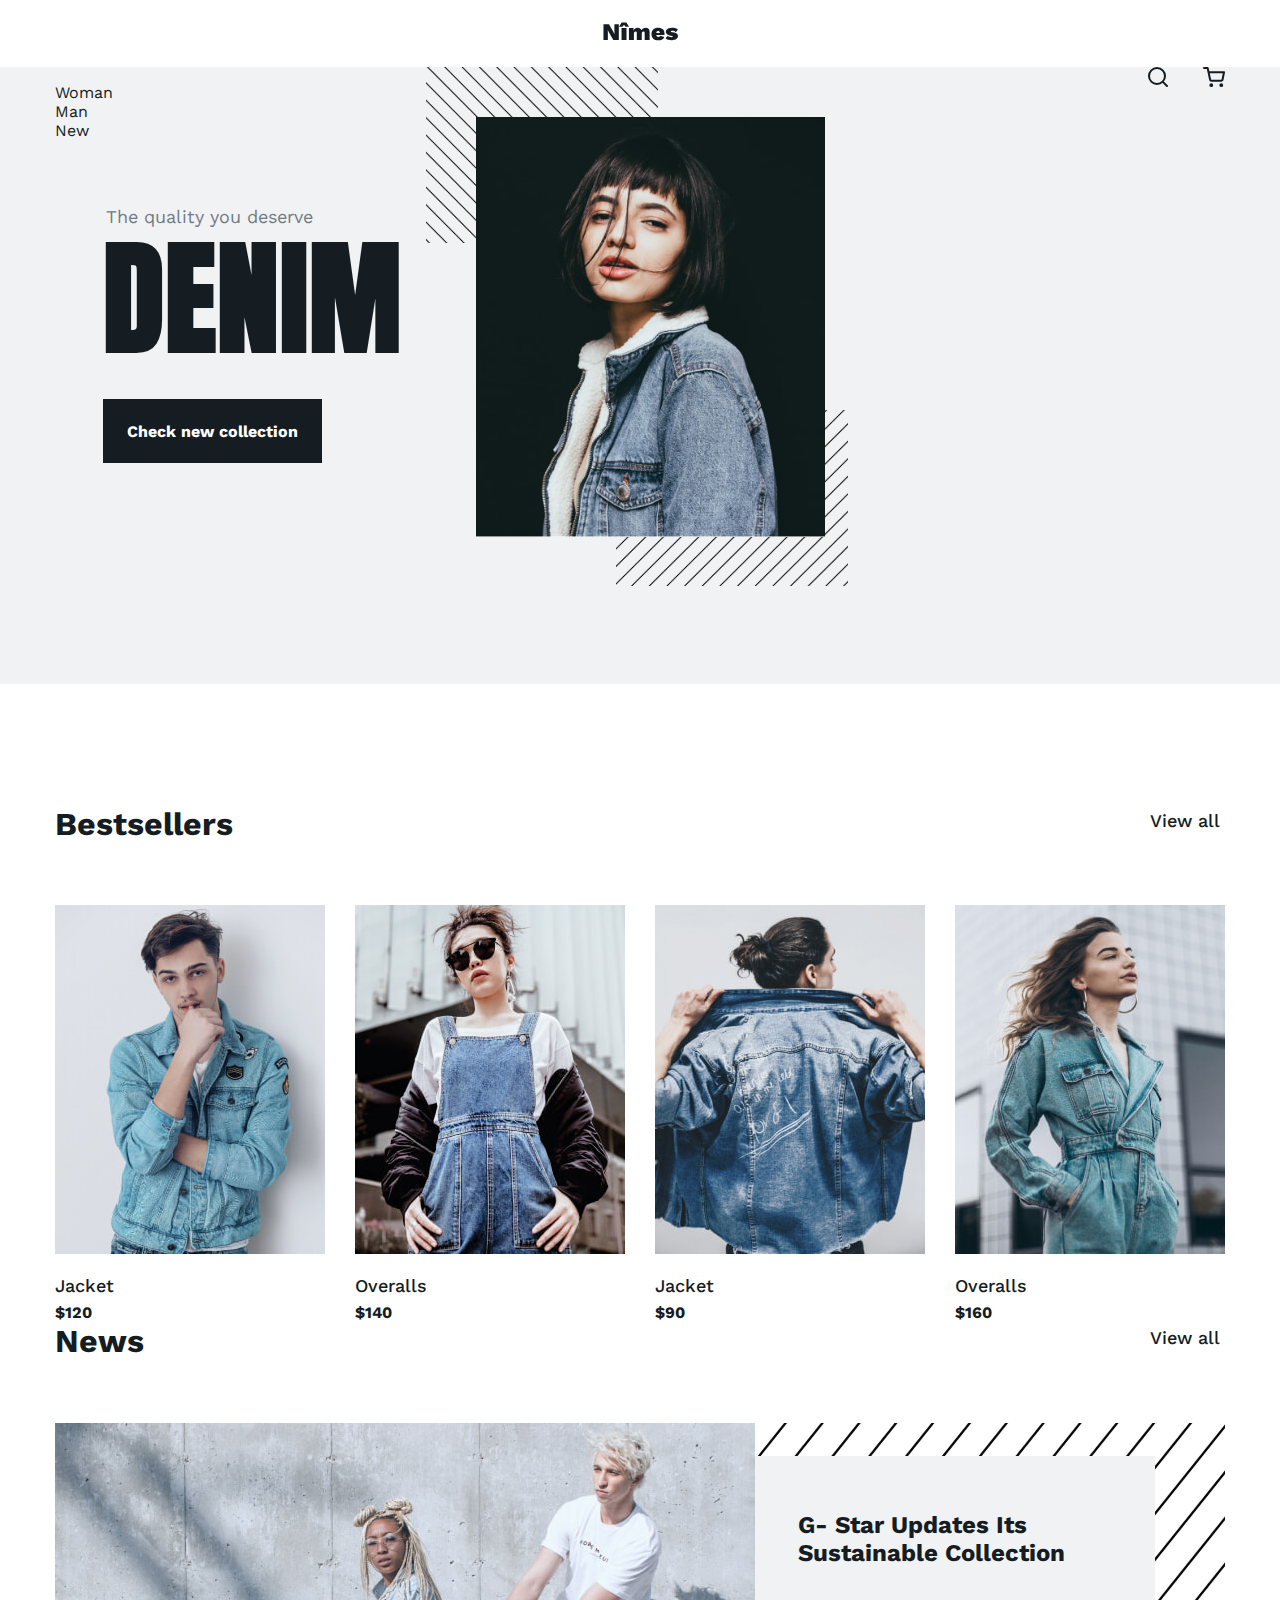
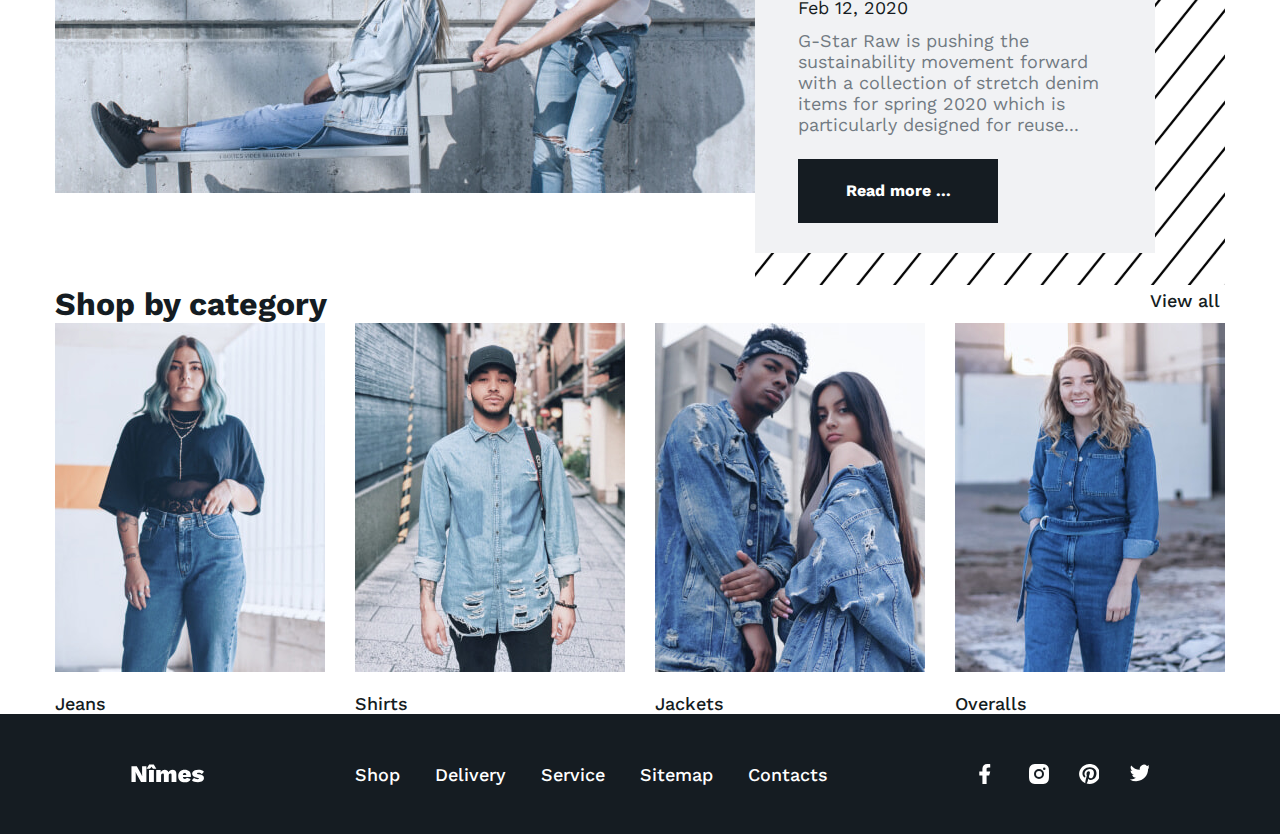
<file: index.html>
<!DOCTYPE html>
<html lang="ru">

<head>
  <meta charset="UTF-8">
  <title>Denim</title>
  <link href="https://fonts.googleapis.com/css2?family=Anton&family=Work+Sans:wght@400;500;700&display=swap"
    rel="stylesheet">
  <link href="css/style.css" rel="stylesheet">
</head>

<body>

  <header class="header container">
    <h1 class="visually-hidden">Интернет-магазин Nimes</h1>
    <nav class="main-navigation">

    </nav>
    <div class="logo">
      <a href="#">
        <img src="img/logo.svg" width="75px" height="17px" alt="Nimes">
      </a>
    </div>


  </header>

  <main class="main">

    <section class="promo">
      <div class="promo-wrapper container">
        <ul class="main-nav-items">
          <li class="main-nav-item"><a href="#">Woman</a></li>
          <li class="main-nav-item"><a href="#">Man</a></li>
          <li class="main-nav-item"><a href="#">New</a></li>
        </ul>
        <div class="promo-text-wrapper">
          <p class="promo-slogan">The quality you deserve</p>
          <h2 class="promo-title">DENIM</h2>
          <a href="catalog.html" class="button promo-btn">Check new collection</a>
        </div>
        <div class="promo-pict">
          <img src="img/denim-photo.jpg" width="430px" height="517.33px" alt="Фото девушки в одежде марки Denim">
        </div>
        <div class="personel-menu">
          <a class="search" href="#" title="Поиск"><img src="img/search.svg" width="20" height="20" fill="none">

          </a>
          <a class="cart" href="#" title="Корзина"><img src="img/basket.svg" width="22" height="20" fill="none"
              xmlns="http://www.w3.org/2000/svg">

          </a>
        </div>
      </div>
    </section>

    <section class="bestsellers container">
      <div class="title-wrapper">
        <h2 class="main-title">Bestsellers</h2>
        <a href="catalog.html">View all</a>
      </div>
      <ul class="catalog-items">
        <li class="catalog-item">
          <a href="#">
            <img src="img/jacket.jpg" width="270px" height="349px" alt="Фото Jacket">
            <p class="item-name">Jacket</p>
            <p class="cost">$120</p>
          </a>
        </li>
        <li class="catalog-item">
          <a href="#">
            <img src="img/overalls-1.jpg" width="270px" height="349px" alt="Фото Overalls">
            <p class="item-name">Overalls</p>
            <p class="cost">$140</p>
          </a>
        </li>
        <li class="catalog-item">
          <a href="#">
            <img src="img/jacket-2.jpg" width="270px" height="349px" alt="Фото Jacket">
            <p class="item-name">Jacket</p>
            <p class="cost">$90</p>
          </a>
        </li>
        <li class="catalog-item">
          <a href="item.html">
            <img src="img/overalls-2.jpg" width="270px" height="349px" alt="Фото Overalls">
            <p class="item-name">Overalls</p>
            <p class="cost">$160</p>
          </a>
        </li>
      </ul>
    </section>

    <section class="news container">
      <div class="title-wrapper">
        <h2 class="main-title">News</h2>
        <a href="#">View all</a>
      </div>
      <div class="news-wrapper">
        <div class="news-img-inner">
          <img src="img/news-photo.jpg" width="700px" height="370px" alt="Фото описывающее новость">
        </div>
        <div class="news-inner">
          <div class="text-news-inner">
            <h3 class="title-news">G- Star Updates Its Sustainable Collection</h3>
            <time datetime="02.12.2020">Feb 12, 2020</time>
            <p class="news-text">G-Star Raw is pushing the sustainability movement forward with a collection of stretch
              denim items for spring 2020 which is particularly designed for reuse...</p>
            <a href="blank.html" class="button news-btn">Read more ...</a>
          </div>
        </div>
      </div>
    </section>
    <section class="shop-category container">
      <div class="title-wrapper">
        <h2 class="main-title">Shop by category</h2>
        <a href="catalog.html">View all</a>
      </div>
      <ul class="category-items">
        <li class="category-item">
          <a href="#">
            <img src="img/jeans-1.jpg" width="270px" height="349px" alt="Фото Jeans">
            <p class="item-name">Jeans</p>
          </a>
        </li>
        <li class="category-item">
          <a href="#">
            <img src="img/shirts-1.jpg" width="270px" height="349px" alt="Фото Shirts">
            <p class="item-name">Shirts</p>
          </a>
        </li>
        <li class="category-item">
          <a href="catalog.html">
            <img src="img/jackets-1.jpg" width="270px" height="349px" alt="Фото Jackets">
            <p class="item-name">Jackets</p>
          </a>
        </li>
        <li class="category-item">
          <a href="#">
            <img src="img/overalls-3.jpg" width="270px" height="349px" alt="Фото Overalls">
            <p class="item-name">Overalls</p>
          </a>
        </li>
      </ul>
    </section>
  </main>

  <footer class="footer">
    <div class="footer-inner container">
      <div class="logo-wrapper">
        <svg width="73" height="19" fill="none" xmlns="http://www.w3.org/2000/svg">
          <path
            d="M15.392 18h-5.376l-4.32-7.848-1.008-2.16H4.64l.096 3.144V18H.464V2.16h5.352l4.32 7.848 1.032 2.16h.024l-.096-3.144V2.16h4.296V18zm7.491 0h-4.848V6h4.848v12zm-.936-13.248L20.46 2.856l-1.488 1.896h-3.384L18.155.528h4.608l2.568 4.224h-3.384zM41.48 5.76c1.2 0 2.152.36 2.856 1.08.704.72 1.056 1.736 1.056 3.048V18h-4.848v-6.912c0-.608-.104-1.04-.312-1.296-.192-.272-.488-.408-.888-.408-.512 0-.912.192-1.2.576-.272.384-.408.952-.408 1.704V18h-4.848v-6.912c0-.608-.104-1.04-.312-1.296-.192-.272-.488-.408-.888-.408-.496 0-.888.192-1.176.576-.288.384-.432.96-.432 1.728V18H25.23V6h4.368l.12 2.472c.368-.88.896-1.552 1.584-2.016.704-.464 1.544-.696 2.52-.696.912 0 1.68.208 2.304.624.64.416 1.096 1.016 1.368 1.8.368-.784.896-1.384 1.584-1.8.688-.416 1.488-.624 2.4-.624zm18.396 5.952c0 .576-.04 1.04-.12 1.392H51.86c.096.672.312 1.144.648 1.416s.808.408 1.416.408c.976 0 1.576-.384 1.8-1.152l3.912 1.128c-.304 1.088-.968 1.92-1.992 2.496-1.008.56-2.248.84-3.72.84-2.176 0-3.84-.536-4.992-1.608C47.78 15.544 47.203 14 47.203 12c0-1.984.56-3.52 1.68-4.608C50.02 6.304 51.611 5.76 53.66 5.76c2 0 3.536.536 4.608 1.608 1.072 1.056 1.608 2.504 1.608 4.344zm-6.192-2.664c-.528 0-.944.152-1.248.456-.288.304-.48.8-.576 1.488h3.48c-.08-.656-.256-1.144-.528-1.464-.256-.32-.632-.48-1.128-.48zM66.98 18.24c-1.424 0-2.64-.152-3.648-.456-.992-.304-1.816-.8-2.472-1.488l2.28-2.64c.416.496.928.88 1.536 1.152.608.256 1.28.384 2.016.384.416 0 .752-.048 1.008-.144.256-.096.384-.24.384-.432 0-.176-.144-.328-.432-.456-.288-.144-.8-.296-1.536-.456-1.76-.336-3.032-.816-3.816-1.44-.768-.624-1.152-1.432-1.152-2.424 0-.688.224-1.344.672-1.968.464-.624 1.152-1.128 2.064-1.512.928-.4 2.072-.6 3.432-.6 2.608 0 4.488.664 5.64 1.992l-2.184 2.376c-.752-.88-1.84-1.32-3.264-1.32-.496 0-.872.064-1.128.192-.256.112-.384.264-.384.456 0 .16.136.304.408.432.288.112.76.224 1.416.336 1.808.272 3.112.72 3.912 1.344.816.608 1.224 1.456 1.224 2.544 0 1.2-.504 2.192-1.512 2.976-1.008.768-2.496 1.152-4.464 1.152z"
            fill="#151C22" />
        </svg>
      </div>
      <ul class="footer-nav">
        <li class="footer-nav-item"><a href="#">Shop</a></li>
        <li class="footer-nav-item"><a href="#">Delivery</a></li>
        <li class="footer-nav-item"><a href="#">Service</a></li>
        <li class="footer-nav-item"><a href="#">Sitemap</a></li>
        <li class="footer-nav-item"><a href="#">Contacts</a></li>
      </ul>
      <ul class="socials-items">
        <li class="social-item">
          <a href="#" class="fb" aria-label="facebook"></a>
        </li>
        <li class="social-item">
          <a href="#" class="inst" aria-label="instagramm"></a>
        </li>
        <li class="social-item">
          <a href="#" class="pinterest" aria-label="pinterest"></a>
        </li>
        <li class="social-item">
          <a href="#" class="twitter" aria-label="twitter"></a>
        </li>
      </ul>
    </div>
  </footer>

</body>

</html>
</file>
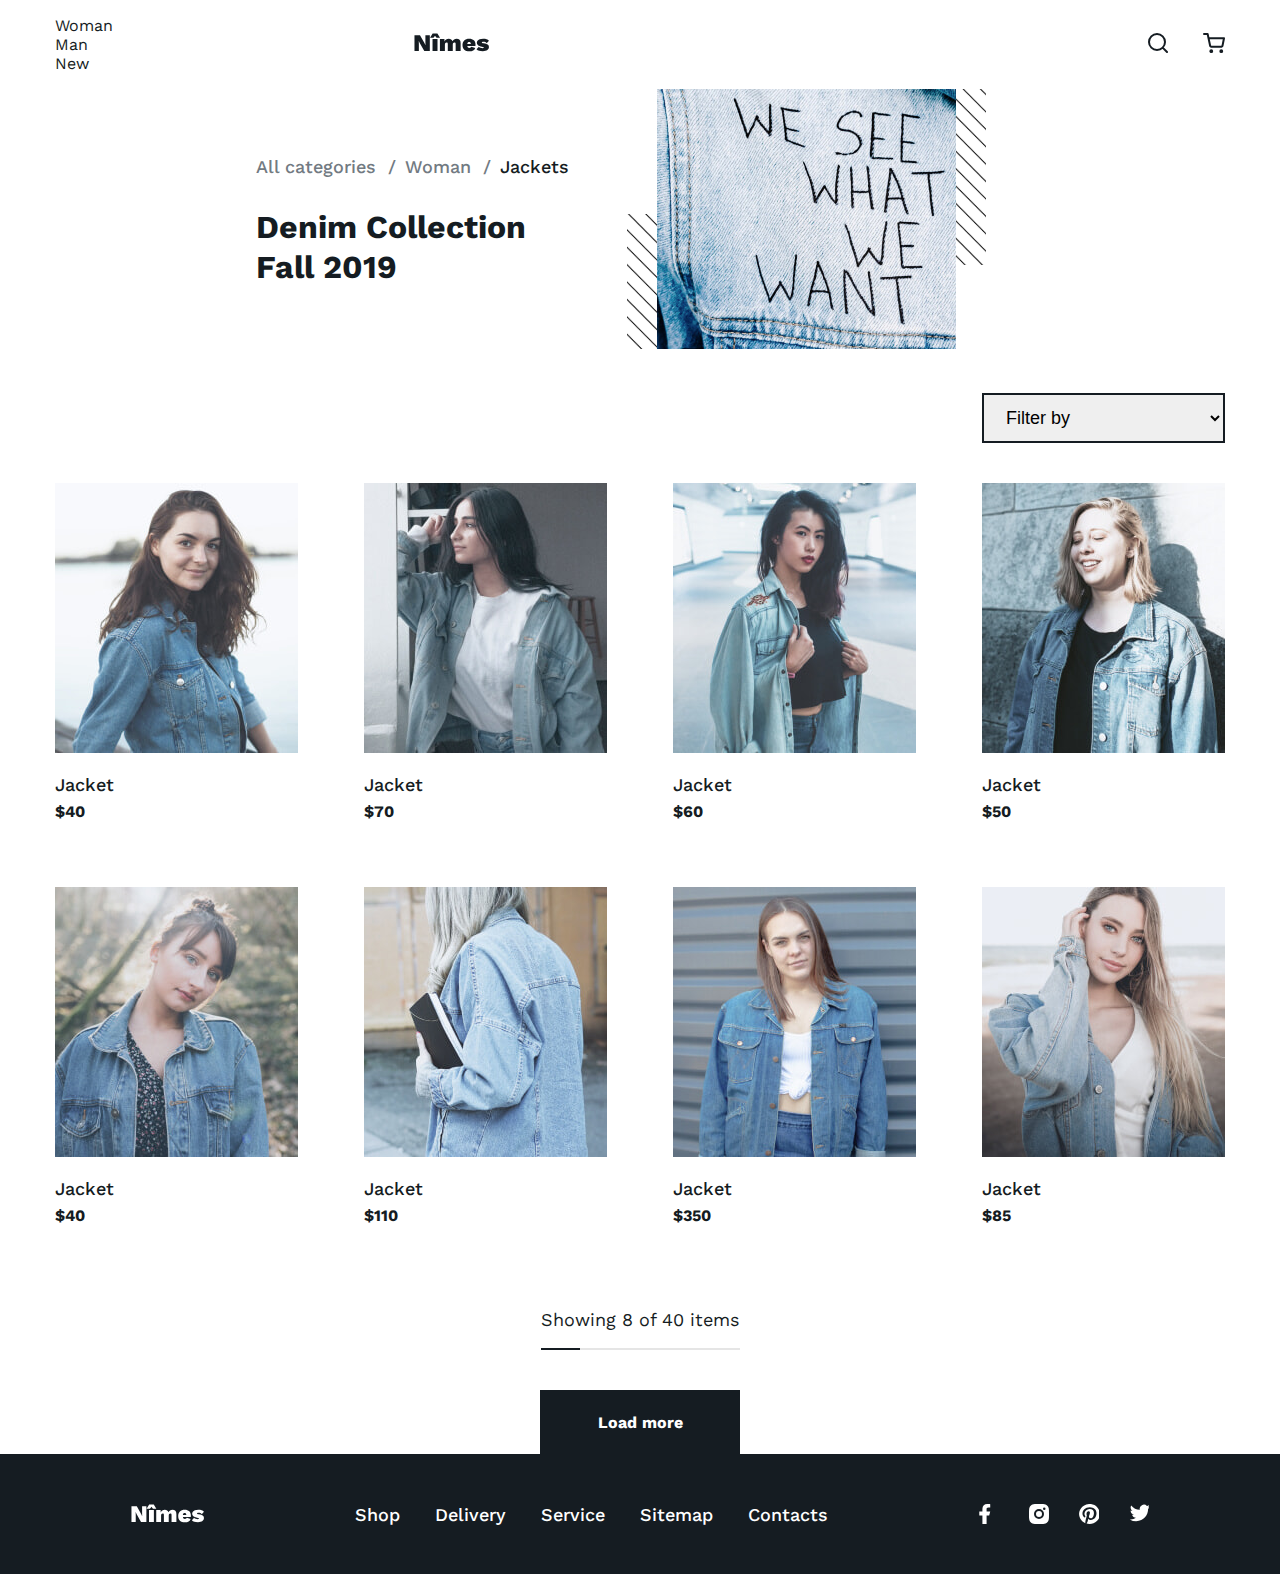
<file: catalog.html>
<!DOCTYPE html>
<html lang="ru">

<head>
  <meta charset="UTF-8">
  <title>Denim</title>
  <link href="https://fonts.googleapis.com/css2?family=Anton&family=Work+Sans:wght@400;500;700&display=swap" rel="stylesheet">
  <link href="css/style.css" rel="stylesheet">
</head>

<body>

  <header class="header container">
    <h1 class="visually-hidden">Интернет-магазин Nimes</h1>
    <nav class="main-navigation">
      <ul class="main-nav-items">
        <li class="main-nav-item"><a href="#">Woman</a></li>
        <li class="main-nav-item"><a href="#">Man</a></li>
        <li class="main-nav-item"><a href="#">New</a></li>
      </ul>
    </nav>
    <div class="logo">
      <a href="index.html">
        <img src="img/logo.svg" width="75px" height="17px" alt="Nimes">
      </a>
    </div>
    <div class="personel-menu">
      <a class="search" href="blank.html" title="Поиск"><svg width="20" height="20" fill="none" xmlns="http://www.w3.org/2000/svg"><path d="M19 19l-4.35-4.35M17 9A8 8 0 111 9a8 8 0 0116 0z" stroke="#151C22" stroke-width="2" stroke-linecap="round" stroke-linejoin="round"/></svg></a>
      <a class="cart" href="blank.html" title="Корзина"><svg width="22" height="20" fill="none" xmlns="http://www.w3.org/2000/svg"><path d="M1 1h3.636l2.437 11.477c.083.395.31.75.643 1.002a1.89 1.89 0 001.175.378h8.836c.427.008.843-.126 1.175-.378a1.7 1.7 0 00.643-1.002L21 5.286H5.545m3.637 12.857c0 .473-.407.857-.91.857-.501 0-.908-.384-.908-.857 0-.474.407-.857.909-.857s.909.383.909.857zm10 0c0 .473-.407.857-.91.857-.501 0-.908-.384-.908-.857 0-.474.407-.857.909-.857s.909.383.909.857z" stroke="#151C22" stroke-width="2" stroke-linecap="round" stroke-linejoin="round"/></svg></a>
    </div>

  </header>

  <main class="main">
    <section class="catalog-nav">
      <div class="catalog-nav-wrapper container">
        <div class="catalog-title-wrapper">
          <ul class="breadcrumbs">
            <li class="breadcrumbs-item"><a href="#">All categories</a></li>
            <li class="breadcrumbs-item"><a href="#">Woman</a></li>
            <li class="breadcrumbs-item"><a class="bread-current" href="#">Jackets</a></li>
          </ul>
          <h2 class="catalog-title">Denim Collection<br>Fall 2019</h2>
        </div>
        <div class="catalog-pict">
          <img src="img/jackets-main.jpg" width="299px" height="260px" alt="Фото категории Jackets ">
        </div>
      </div>
    </section>
    <section class="catalog container">
      <h2 class="visually-hidden">Список товаров Jackets</h2>
      <div class="filter-wrapper">
        <form action="https://echo.htmlacademy.ru/" method="GET">
          <select class="filter-catalog" name="filter-catalog" id="filter-catalog">
            <option value="cost">Filter by</option>
            <option value="cost">Cost</option>
            <option value="name">Name</option>
          </select>
        </form>
      </div>
      <ul class="catalog-list">
        <li class="catalog-item">
          <a href="#">
            <img src="img/jacket-3.jpg" width="243" height="270" alt="Фото Jacket">
            <p class="item-name">Jacket</p>
            <p class="cost">$40</p>
          </a>
          </a>
        </li>
        <li class="catalog-item">
          <a href="#">
            <img src="img/jacket-4.jpg" width="243" height="270" alt="Фото Jacket">
            <p class="item-name">Jacket</p>
            <p class="cost">$70</p>
          </a>
        </li>
        <li class="catalog-item">
          <a href="#">
            <img src="img/jacket-5.jpg" width="243" height="270" alt="Фото Jacket">
            <p class="item-name">Jacket</p>
            <p class="cost">$60</p>
          </a>
        </li>
        <li class="catalog-item">
          <a href="#">
            <img src="img/jacket-6.jpg" width="243" height="270" alt="Фото Jacket">
            <p class="item-name">Jacket</p>
            <p class="cost">$50</p>
          </a>
        </li>
        <li class="catalog-item">
          <a href="#">
            <img src="img/jacket-7.jpg" width="243" height="270" alt="Фото Jacket">
            <p class="item-name">Jacket</p>
            <p class="cost">$40</p>
          </a>
        </li>
        <li class="catalog-item">
          <a href="#">
            <img src="img/jacket-8.jpg" width="243" height="270" alt="Фото Jacket">
            <p class="item-name">Jacket</p>
            <p class="cost">$110</p>
          </a>
        </li>
        <li class="catalog-item">
          <a href="#">
            <img src="img/jacket-9.jpg" width="243" height="270" alt="Фото Jacket">
            <p class="item-name">Jacket</p>
            <p class="cost">$350</p>
          </a>
        </li>
        <li class="catalog-item">
          <a href="#">
            <img src="img/jacket-10.jpg" width="243" height="270" alt="Фото Jacket">
            <p class="item-name">Jacket</p>
            <p class="cost">$85</p>
          </a>
        </li>
      </ul>
      <div class="pagination-wrapper">
        <p>Showing 8 of 40 items</p>
        <div class="scale">
          <div class="bar"></div>
        </div>
        <a href="#" class="button paggination-btn">Load more</a>
      </div>
    </section>
  </main>

  <footer class="footer">
    <div class="footer-inner container">
      <div class="logo-wrapper">
        <svg width="73 " height="19 " fill="none " xmlns="http://www.w3.org/2000/svg "><path d="M15.392 18h-5.376l-4.32-7.848-1.008-2.16H4.64l.096 3.144V18H.464V2.16h5.352l4.32 7.848 1.032 2.16h.024l-.096-3.144V2.16h4.296V18zm7.491 0h-4.848V6h4.848v12zm-.936-13.248L20.46
            2.856l-1.488 1.896h-3.384L18.155.528h4.608l2.568 4.224h-3.384zM41.48 5.76c1.2 0 2.152.36 2.856 1.08.704.72 1.056 1.736 1.056 3.048V18h-4.848v-6.912c0-.608-.104-1.04-.312-1.296-.192-.272-.488-.408-.888-.408-.512 0-.912.192-1.2.576-.272.384-.408.952-.408
            1.704V18h-4.848v-6.912c0-.608-.104-1.04-.312-1.296-.192-.272-.488-.408-.888-.408-.496 0-.888.192-1.176.576-.288.384-.432.96-.432 1.728V18H25.23V6h4.368l.12 2.472c.368-.88.896-1.552 1.584-2.016.704-.464 1.544-.696 2.52-.696.912 0 1.68.208 2.304.624.64.416
            1.096 1.016 1.368 1.8.368-.784.896-1.384 1.584-1.8.688-.416 1.488-.624 2.4-.624zm18.396 5.952c0 .576-.04 1.04-.12 1.392H51.86c.096.672.312 1.144.648 1.416s.808.408 1.416.408c.976 0 1.576-.384 1.8-1.152l3.912 1.128c-.304 1.088-.968 1.92-1.992
            2.496-1.008.56-2.248.84-3.72.84-2.176 0-3.84-.536-4.992-1.608C47.78 15.544 47.203 14 47.203 12c0-1.984.56-3.52 1.68-4.608C50.02 6.304 51.611 5.76 53.66 5.76c2 0 3.536.536 4.608 1.608 1.072 1.056 1.608 2.504 1.608 4.344zm-6.192-2.664c-.528 0-.944.152-1.248.456-.288.304-.48.8-.576
            1.488h3.48c-.08-.656-.256-1.144-.528-1.464-.256-.32-.632-.48-1.128-.48zM66.98 18.24c-1.424 0-2.64-.152-3.648-.456-.992-.304-1.816-.8-2.472-1.488l2.28-2.64c.416.496.928.88 1.536 1.152.608.256 1.28.384 2.016.384.416 0 .752-.048 1.008-.144.256-.096.384-.24.384-.432
            0-.176-.144-.328-.432-.456-.288-.144-.8-.296-1.536-.456-1.76-.336-3.032-.816-3.816-1.44-.768-.624-1.152-1.432-1.152-2.424 0-.688.224-1.344.672-1.968.464-.624 1.152-1.128 2.064-1.512.928-.4 2.072-.6 3.432-.6 2.608 0 4.488.664 5.64 1.992l-2.184
            2.376c-.752-.88-1.84-1.32-3.264-1.32-.496 0-.872.064-1.128.192-.256.112-.384.264-.384.456 0 .16.136.304.408.432.288.112.76.224 1.416.336 1.808.272 3.112.72 3.912 1.344.816.608 1.224 1.456 1.224 2.544 0 1.2-.504 2.192-1.512 2.976-1.008.768-2.496
            1.152-4.464 1.152z " fill="#151C22 "/></svg>
      </div>
      <ul class="footer-nav">
        <li class="footer-nav-item"><a href="#">Shop</a></li>
        <li class="footer-nav-item"><a href="#">Delivery</a></li>
        <li class="footer-nav-item"><a href="#">Service</a></li>
        <li class="footer-nav-item"><a href="#">Sitemap</a></li>
        <li class="footer-nav-item"><a href="#">Contacts</a></li>
      </ul>
      <ul class="socials-items">
        <li class="social-item">
          <a href="#" class="fb" aria-label="facebook"></a>
        </li>
        <li class="social-item">
          <a href="#" class="inst" aria-label="instagramm"></a>
        </li>
        <li class="social-item">
          <a href="#" class="pinterest" aria-label="pinterest"></a>
        </li>
        <li class="social-item">
          <a href="#" class="twitter" aria-label="twitter"></a>
        </li>
      </ul>
    </div>
  </footer>

</body>

</html>
</file>
<file: css/style.css>
/* Variables */

:root {
    --basic-black: #151C22;
    --basic-white: #FFFFFF;
    --basic-gray: #727A82;
    --basic-gray-light: #F1F2F4;
    --basic-gray-extra-light: #E5E5E5;
    --special-gray: #B0C3C7;
}


/* Global */

*,
*::before,
*::after {
    box-sizing: border-box;
}

html {
    height: 100%;
}

body {
    min-width: 1200px;
    margin: 0;
    padding: 0;
    font-family: "Work Sans", "Tahoma", sans-serif;
    color: var(--basic-black);
    min-height: 100%;
    display: grid;
    grid-template-rows: min-content 1fr min-content;
}

a {
    text-decoration: none;
}

img {
    max-width: 100%;
    height: auto;
}

.visually-hidden {
    position: absolute;
    width: 1px;
    height: 1px;
    margin: -1px;
    padding: 0;
    overflow: hidden;
    border: 0;
    clip: rect(0 0 0 0)
}

.container {
    width: 1200px;
    margin: 0 auto;
    padding: 0 15px;
}


/* Header */

.header {
    display: flex;
    justify-content: space-between;
    align-items: center;
    min-height: 67px;
}

.main-nav-items {
    list-style: none;
    width: 23px;
    padding: 0;
    margin: revert;
    display: block;
}

.personel-menu {
    display: contents;
    min-width: 400px;
}

.main-nav-item:not(:last-child) {
    margin-right: 35px;
}

.main-nav-item a {
    color: var(--basic-black);
}

.logo {
    margin: auto;
}

.personel-menu {
    display: flex;
    justify-content: flex-end;
    min-width: 400px;
}



.personel-menu a:not(:last-child) {
    margin-right: 35px;
}








.promo {
    min-height: 617px;
    background-color: var(--basic-gray-light);
    margin-bottom: 121px;
}

.promo-wrapper {
    display: flex;
    justify-content: center;
}

.promo-text-wrapper {
    display: flex;
    flex-direction: column;
    align-items: flex-start;
    width: 355px;
    padding-left: 25px;
    padding-top: 63px;
}

.promo-slogan {
    color: var(--basic-gray);
    font-size: 18px;
    line-height: 18px;
    margin: 0;
    margin-top: auto;
    padding-left: 3px;
    padding-bottom: 4px;
}

.promo-title {
    font-family: "Anton", "Tahoma", sans-serif;
    font-size: 124px;
    line-height: 100px;
    letter-spacing: 1px;
    margin: 0;
    margin-top: 19px;
}

.promo-pict {
    position: relative;
    width: 530px;
    padding-left: 73px;
    padding-top: 50px;
    z-index: 10;
}

.promo-pict::before {
    content: "";
    position: absolute;
    top: 0;
    left: 23px;
    background-image: url(../img/bg2.svg);
    width: 232px;
    height: 176px;
    background-repeat: no-repeat;
    z-index: -1;
}

.promo-pict::after {
    content: "";
    position: absolute;
    bottom: -45px;
    right: -23px;
    background-image: url(../img/bg1.svg);
    width: 232px;
    height: 176px;
    background-repeat: no-repeat;
    z-index: -1;
}

.button {
    display: flex;
    min-height: 64px;
    background-color: var(--basic-black);
    color: var(--basic-white);
    font-weight: bold;
    font-size: 16px;
    align-items: center;
    justify-content: center;
}

.promo-btn {
    width: 219px;
    display: flex;
    justify-content: center;
    align-items: center;
    margin-bottom: auto;
    margin-top: 50px;
}



.title-wrapper {
    display: flex;
    justify-content: space-between;
}

.main-title {
    font-weight: bold;
    font-size: 32px;
    line-height: 38px;
    margin: 0;
}

.title-wrapper a {
    position: relative;
    display: block;
    font-weight: 500;
    font-size: 18px;
    line-height: 21px;
    color: var(--basic-black);
    padding-right: 5px;
    padding-bottom: 5px;
    padding-top: 5px;
}



.catalog-items {
    display: flex;
    justify-content: space-between;
    list-style: none;
    padding: 0;
    margin: 0;
    margin-top: 62px;
}

.catalog-item p,
.category-item p {
    margin: 0;
}

.catalog-item a,
.category-item a {
    color: var(--basic-black);
}

.item-name {
    font-weight: 500;
    font-size: 18px;
    line-height: 21px;
    padding-top: 17px;
}

.cost {
    font-weight: bold;
    font-size: 16px;
    line-height: 19px;
    padding-top: 7px;
}




.news-wrapper {
    display: flex;
    min-height: 462px;
    margin-top: 63px;
}

.news-img-inner {
    width: 700px;
}

.news-inner {
    display: flex;
    align-items: center;
    width: 470px;
    background-image: url(../img/bg3.svg);
}

.text-news-inner {
    width: 400px;
    min-height: 397px;
    background-color: var(--basic-gray-light);
    display: flex;
    flex-direction: column;
    justify-content: flex-start;
    align-content: center;
    padding-left: 43px;
    padding-right: 40px;
    padding-top: 55px;
}

.news-inner h3 {
    font-weight: bold;
    font-size: 24px;
    line-height: 28px;
    margin: 0;
    margin-bottom: 30px;
}

.text-news-inner time {
    font-size: 18px;
    line-height: 21px;
    margin-bottom: 12px;
}

.news-text {
    font-size: 18px;
    line-height: 21px;
    color: var(--basic-gray);
    margin: 0;
    margin-bottom: 24px;
}

.news-btn {
    width: 200px;
    text-align: center;
}



.category-items {
    display: flex;
    justify-content: space-between;
    list-style: none;
    padding: 0;
    margin: 0;

}



.footer {
    background-color: var(--basic-black);
}

.footer-inner {
    display: flex;
    justify-content: space-around;
    padding-top: 50px;
}

.logo-wrapper {
    margin-bottom: 24px;
}

.logo-wrapper path {
    fill: var(--basic-white);
}

.footer-nav {
    display: flex;
    list-style: none;
    margin: 0;
    padding: 0;
    margin-bottom: 34px;
}

.footer-nav-item a {
    font-weight: 500;
    font-size: 18px;
    line-height: 21px;
    color: var(--basic-white);
}

.footer-nav-item:not(:last-child) {
    margin-right: 35px;
}

.socials-items {
    list-style: none;
    padding: 0;
    margin: 0;
    display: flex;
    justify-content: space-between;
    margin-bottom: 50px;
}

.social-item:not(:last-child) {
    margin-right: 30px;
}

.social-item a {
    display: block;
    width: 20px;
    height: 20px;
}

.fb {
    background-image: url(../img/fb.svg);
    background-repeat: no-repeat;
}

.inst {
    background-image: url(../img/ints.svg);
    background-repeat: no-repeat;
}

.pinterest {
    background-image: url(../img/pinterest.svg);
    background-repeat: no-repeat;
}

.twitter {
    background-image: url(../img/twitter.svg);
    background-repeat: no-repeat;
}


/* Catalog -- Nav */

.catalog-nav-wrapper {
    display: flex;
}

.catalog-title-wrapper {
    width: 370px;
    margin-left: auto;
    display: flex;
    flex-direction: column;
    justify-content: center;
    margin-right: 39px;
}

.breadcrumbs {
    list-style: none;
    margin: 0;
    padding: 0;
    display: flex;
    align-items: flex-start;
}

.breadcrumbs-item {
    position: relative;
}

.breadcrumbs-item:not(:last-child) {
    margin-right: 29px;
}

.breadcrumbs-item a {
    font-weight: 500;
    font-size: 18px;
    line-height: 21px;
    color: var(--basic-gray);
}

.breadcrumbs-item .bread-current {
    color: var(--basic-black);
    pointer-events: none;
}

.breadcrumbs-item:not(:last-child)::after {
    content: "/";
    position: absolute;
    font-weight: 500;
    font-size: 18px;
    line-height: 21px;
    color: var(--basic-gray);
    right: -20px;
}

.catalog-title {
    margin: 0;
    margin-top: 30px;
    font-weight: bold;
    font-size: 32px;
    line-height: 125%;
}

.catalog-pict {
    min-width: 360px;
    margin-right: auto;
    position: relative;
    align-content: center;
}

.catalog-pict img {
    margin-left: -8px;
}

.catalog-pict::before {
    content: "";
    position: absolute;
    bottom: 4px;
    left: -38px;
    background-image: url(../img/bg2.svg);
    width: 178px;
    height: 135px;
    background-repeat: no-repeat;
    z-index: -1;
}

.catalog-pict::after {
    content: "";
    position: absolute;
    top: 0px;
    right: 39px;
    background-image: url(../img/bg2.svg);
    width: 232px;
    height: 176px;
    background-repeat: no-repeat;
    z-index: -1;
}


/* Catalog -- Filter & List */

.filter-wrapper {
    display: flex;
    justify-content: flex-end;
    margin-top: 40px;
    margin-bottom: 40px;
}

.filter-catalog {
    width: 243px;
    height: 50px;
    border: 2px solid var(--basic-black);
    font-weight: 500;
    font-size: 18px;
    line-height: 21px;
    padding-left: 18px;
}

.catalog-list {
    display: flex;
    justify-content: space-between;
    flex-wrap: wrap;
    list-style: none;
    padding: 0;
    margin: 0;
}

.catalog-list .catalog-item {
    margin-bottom: 66px;
}


/* Catalog -- Pagination */

.pagination-wrapper {
    display: flex;
    flex-direction: column;
    justify-content: center;
    align-items: center;
}

.pagination-wrapper p {
    font-size: 18px;
    line-height: 21px;
}

.scale {
    width: 199px;
    height: 2px;
    background-color: var(--basic-gray-extra-light);
}

.bar {
    width: 20%;
    height: 2px;
    background: var(--basic-black);
}

.paggination-btn {
    text-align: center;
    margin-top: 40px;
    width: 200px;
}


.slider {
    display: flex;
    justify-content: center;
    position: relative;
    width: 540px;
}

.slider-items {
    display: flex;
    justify-content: space-between;
    flex-wrap: wrap;
    list-style: none;
    padding: 0;
    margin: 0;
    width: 400px;
}

.slider-items li:first-child {
    height: 523px;
    margin-bottom: 20px;
}

.slider-items li:not(:first-child):not(:last-child) {
    margin-right: 20px;
}

.slider-arrow {
    position: absolute;
    display: flex;
    justify-content: space-between;
    width: 100%;
    top: 193px
}

.arrow-prev {
    border: none;
    width: 13px;
    height: 23px;
    background-image: url(../img/arrow.svg);
    background-repeat: no-repeat;
    background-color: transparent;
    cursor: pointer;
}

.arrow-next {
    border: none;
    width: 13px;
    height: 23px;
    background-image: url(../img/arrow.svg);
    background-repeat: no-repeat;
    transform: rotate(180deg);
    background-color: transparent;
    cursor: pointer;
}



.color-list,
.size-list {
    list-style: none;
    padding: 0;
    margin: 0;
}

.description-text {
    width: 370px;
    font-weight: normal;
    font-size: 16px;
    line-height: 19px;
    margin-bottom: 40px;
}

.card-subtitle {
    font-weight: 500;
    font-size: 18px;
    line-height: 21px;
    margin-bottom: 22px;
}

.color-list,
.size-list {
    display: flex;
    justify-content: flex-start;
}

.color-items {
    border: none;
    margin: 0;
    padding: 0;
    margin-bottom: 35px;
}

.size-items {
    border: none;
    margin: 0;
    padding: 0;
    margin-bottom: 29px;
}

.card-desc .cost {
    margin: 0;
    padding: 0;
    margin-bottom: 46px;
    font-weight: bold;
    font-size: 18px;
    line-height: 21px;
}

.card-btn {
    border: none;
    width: 200px;
    padding: 0;
}
</file>
